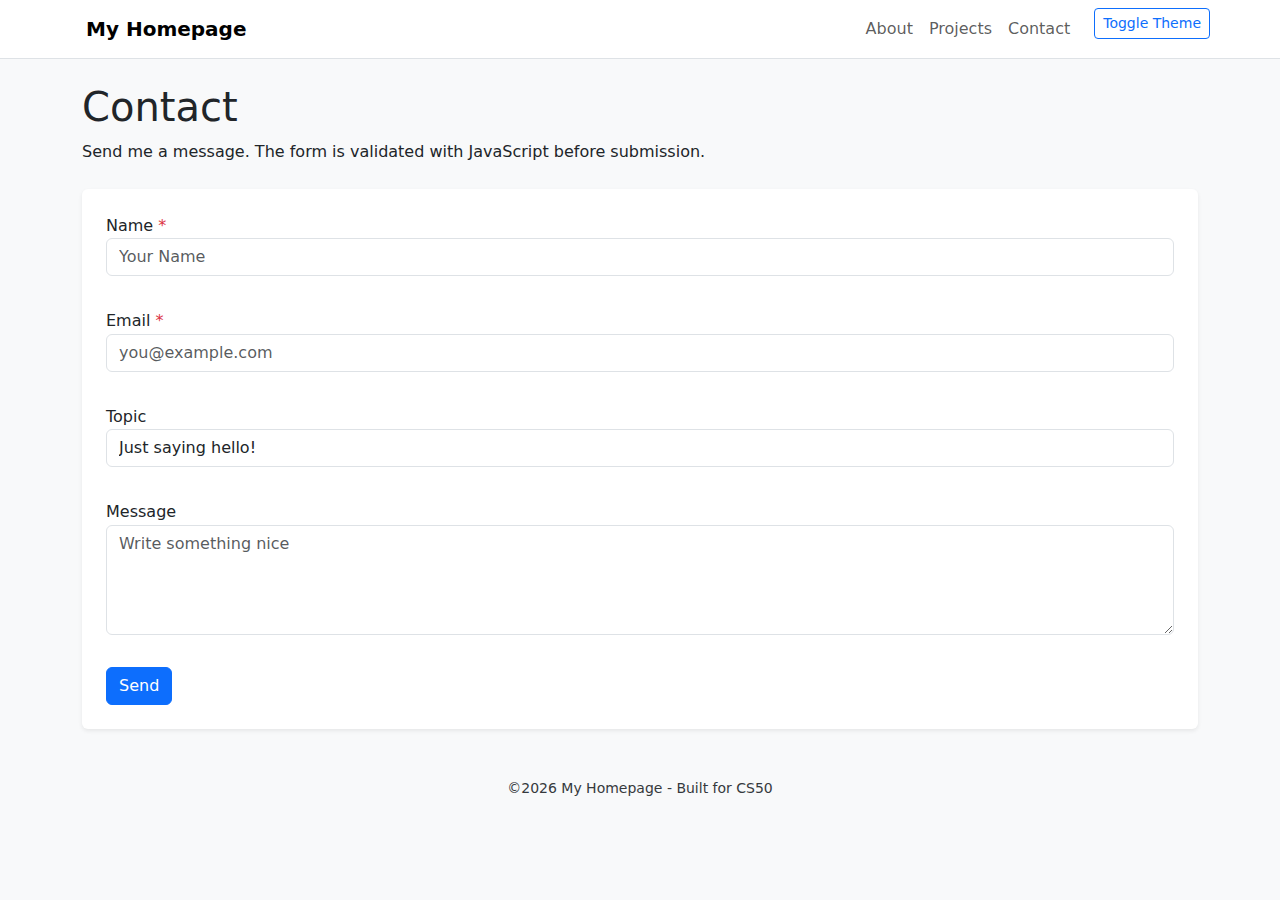
<file: contact.html>
<!DOCTYPE html>

<html lang="en">
    <head>

        <meta charset="utf-8">
        <meta name="viewport" content="width=device-width, initial-scale=1">

        <link href="https://cdn.jsdelivr.net/npm/bootstrap@5.3.3/dist/css/bootstrap.min.css" rel="stylesheet" integrity="sha384-QWTKZyjpPEjISv5WaRU9OFeRpok6YctnYmDr5pNlyT2bRjXh0JMhjY6hW+ALEwIH" crossorigin="anonymous">
        <script src="https://cdn.jsdelivr.net/npm/bootstrap@5.3.3/dist/js/bootstrap.bundle.min.js" integrity="sha384-YvpcrYf0tY3lHB60NNkmXc5s9fDVZLESaAA55NDzOxhy9GkcIdslK1eN7N6jIeHz" crossorigin="anonymous"></script>
        <link href="styles.css" rel="stylesheet">

        <script src="script.js" defer></script>
        <title>Contact</title>
    </head>
    <body>
        <header class="bg-light border-bottom sticky-top">

            <nav class="navbar navbar-expand-md navbar-light container"> <!--NavBar-->

                <a class="navbar-brand fw-bold" href="index.html">My Homepage</a>

                <button class="navbar-toggler" type="button" data-bs-toggle="collapse" data-bs-target="#nav"> <!--The "humburger button" for smaller screens-->
                    <span class="navbar-toggler-icon"></span>
                </button>

                <div id="nav" class="collapse navbar-collapse">

                    <ul class="navbar-nav ms-auto">

                        <li class="nav-item">
                            <a class="nav-link" href="about.html">About</a>
                        </li>

                        <li class="nav-item">
                            <a class="nav-link" href="projects.html">Projects</a>
                        </li>

                        <li class="nav-item">
                            <a class="nav-link" href="contact.html">Contact</a>
                        </li>

                        <li class="nav-item"> <!-- Dark mode button-->
                            <button id="themeToggle" class="btn btn-sm btn-outline-primary ms-md-3">Toggle Theme</button>
                        </li>
                    </ul>
                </div>
            </nav>
        </header>

        <main class="container my-4">
            <h1>Contact</h1>
            <p class="mb-4">Send me a message. The form is validated with JavaScript before submission.</p>

            <form id="contactForm" class="shadow-sm p-4 rounded bg-white" novalidate>
                <div class="form-group">

                    <label for="name">Name <span class="text-danger">*</span></label>
                    <input id="name" name="name" class="form-control" required minlength="2" placeholder="Your Name">
                    <div class="invalid-feedback">Please enter at least 2 characters.</div>
                </div>

                <div class="form-group">

                    <label for="email">Email <span class="text-danger">*</span></label>
                    <input id="email" name="email" type="email" class="form-control" required minlength="2" placeholder="you@example.com">
                    <div class="invalid-feedback">Please provide a valid email.</div>
                </div>

                <div class="form-group">

                    <label for="topic">Topic</label>
                    <select id="topic" name="topic" class="form-control">
                        <option value="hello">Just saying hello!</option>
                        <option value="cs50">CS50</option>
                        <option value="other">Other</option>
                    </select>
                </div>

                <div class="form-group">
                    <label for="message">Message</label>
                    <textarea id="message" name="message" class="form-control" rows="4" placeholder="Write something nice"></textarea>
                </div>

                <button class="btn btn-primary" type="submit">Send</button>

                <div id="formAlert" class="alert alert-info mt-3 d-none" role="alert"></div>

            </form>


        </main>

        <footer class="text-center py-4 small">
            <p>&copy;<span id="year"></span> My Homepage - Built for CS50</p>

        </footer>
    </body>
</html>
</file>
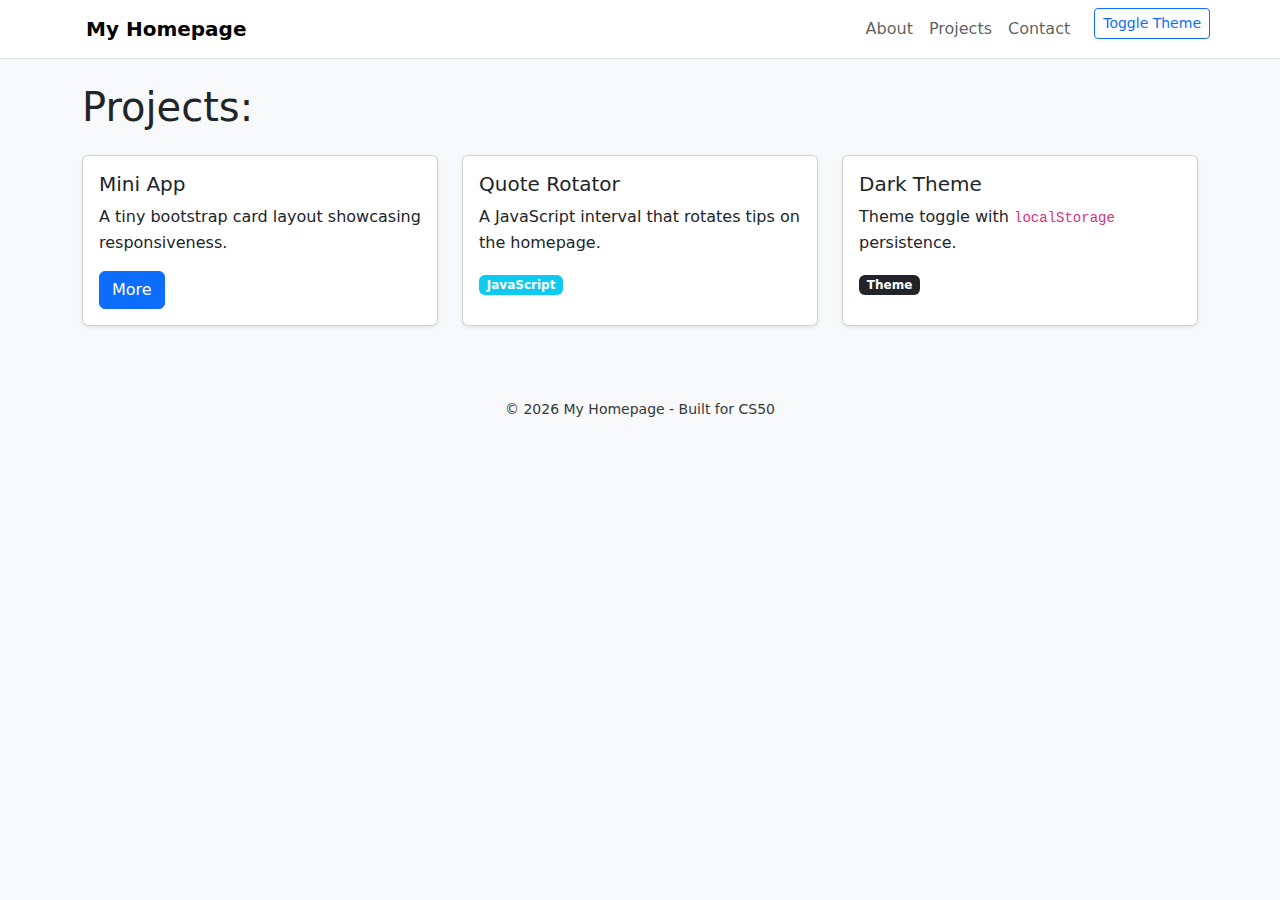
<file: projects.html>
<!DOCTYPE html>

<html lang="en">

    <head>

        <meta charset="utf-8">
        <meta name="viewport" content="width=device-width, initial-scale=1">

        <link href="https://cdn.jsdelivr.net/npm/bootstrap@5.3.3/dist/css/bootstrap.min.css" rel="stylesheet" integrity="sha384-QWTKZyjpPEjISv5WaRU9OFeRpok6YctnYmDr5pNlyT2bRjXh0JMhjY6hW+ALEwIH" crossorigin="anonymous">
        <script src="https://cdn.jsdelivr.net/npm/bootstrap@5.3.3/dist/js/bootstrap.bundle.min.js" integrity="sha384-YvpcrYf0tY3lHB60NNkmXc5s9fDVZLESaAA55NDzOxhy9GkcIdslK1eN7N6jIeHz" crossorigin="anonymous"></script>
        <link href="styles.css" rel="stylesheet">

        <script src="script.js" defer></script>
        <title>Projects</title>
    </head>

    <body>

        <header class="bg-light border-bottom sticky-top">

            <nav class="navbar navbar-expand-md navbar-light container"> <!--NavBar-->

                <a class="navbar-brand fw-bold" href="index.html">My Homepage</a>

                <button class="navbar-toggler" type="button" data-bs-toggle="collapse" data-bs-target="#nav"> <!--The "humburger button" for smaller screens-->
                    <span class="navbar-toggler-icon"></span>
                </button>

                <div id="nav" class="collapse navbar-collapse">

                    <ul class="navbar-nav ms-auto">

                        <li class="nav-item">
                            <a class="nav-link" href="about.html">About</a>
                        </li>

                        <li class="nav-item">
                            <a class="nav-link" href="projects.html">Projects</a>
                        </li>

                        <li class="nav-item">
                            <a class="nav-link" href="contact.html">Contact</a>
                        </li>

                        <li class="nav-item"> <!-- Dark mode button-->
                            <button id="themeToggle" class="btn btn-sm btn-outline-primary ms-md-3">Toggle Theme</button>
                        </li>
                    </ul>
                </div>
            </nav>
        </header>

        <main class="container my-4">
            <h1 class="mb-4">Projects:</h1>

            <div class="row">
                <div class="col-md-4 mb-4">
                    <div class="card h-100 shadow-sm">
                        <div class="card-body">

                            <h2 class="h5">Mini App</h2>

                            <p>A tiny bootstrap card layout showcasing responsiveness.</p>

                            <button class="btn btn-primary" data-bs-toggle="collapse" data-bs-target="#p1">More</button>

                            <div id="p1" class="collapse mt-2">
                                <p class="small">This uses Bootstrap's collapse component.</p>
                            </div>
                        </div>
                    </div>
                </div>


                <div class="col-md-4 mb-4">
                    <div class="card h-100 shadow-sm">
                        <div class="card-body">

                            <h2 class="h5">Quote Rotator</h2>
                            <p>A JavaScript interval that rotates tips on the homepage.</p>

                            <span class="badge bg-info">JavaScript</span>
                        </div>
                    </div>
                </div>

                <div class="col-md-4 mb-4">
                    <div class="card h-100 shadow-sm">
                        <div class="card-body">

                            <h2 class="h5">Dark Theme</h2>
                            <p>Theme toggle with <code>localStorage</code> persistence.</p>

                            <span class="badge bg-dark">Theme</span>
                        </div>
                    </div>
                </div>
            </div>
        </main>

        <footer class="text-center py-4 small">
            <p>&copy; <span id="year"></span> My Homepage - Built for CS50</p>
        </footer>

    </body>

</html>
</file>
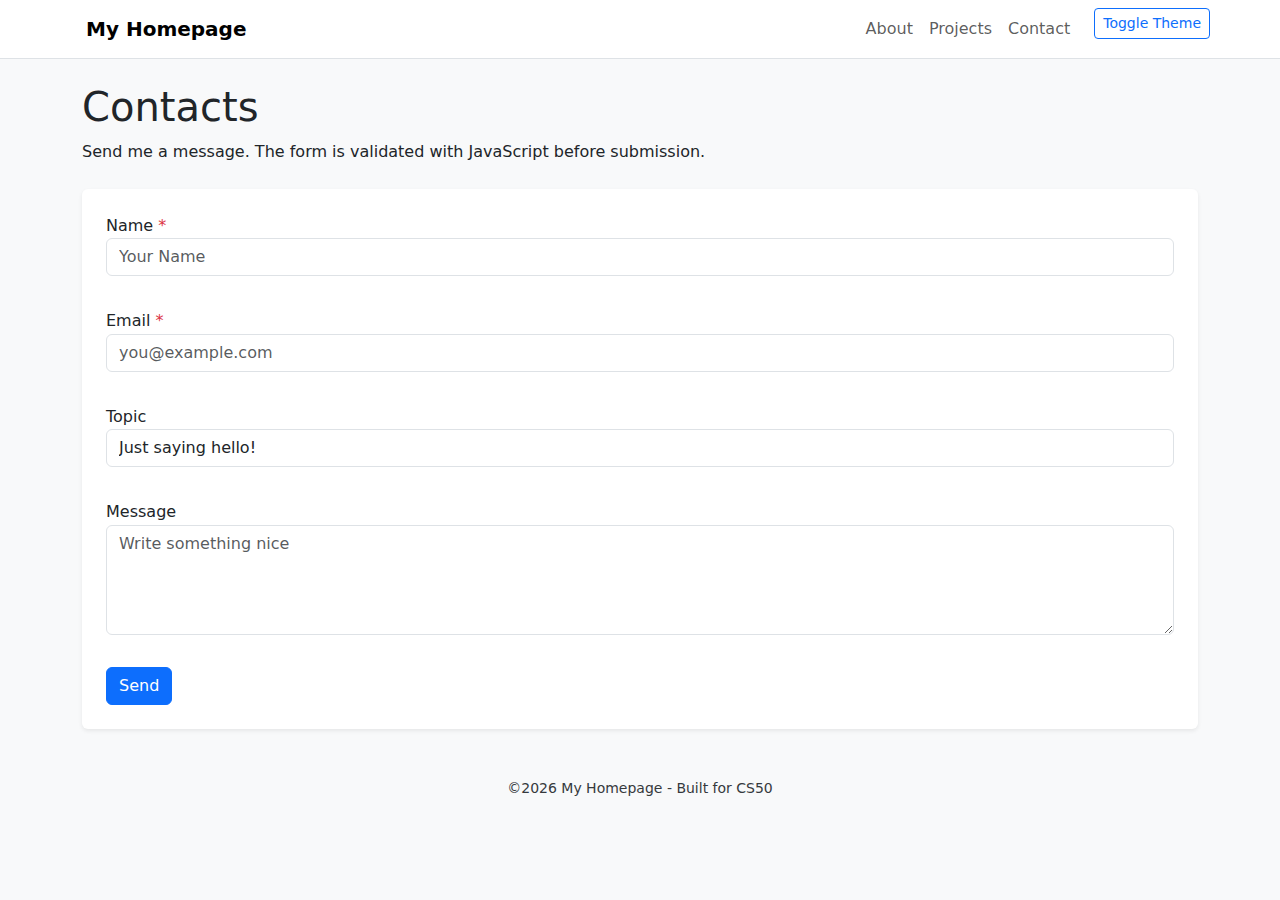
<file: homepage/contact.html>
<!DOCTYPE html>

<html lang="en">
    <head>

        <meta charset="utf-8">
        <meta name="viewport" content="width=device-width, initial-scale=1">

        <link href="https://cdn.jsdelivr.net/npm/bootstrap@5.3.3/dist/css/bootstrap.min.css" rel="stylesheet" integrity="sha384-QWTKZyjpPEjISv5WaRU9OFeRpok6YctnYmDr5pNlyT2bRjXh0JMhjY6hW+ALEwIH" crossorigin="anonymous">
        <script src="https://cdn.jsdelivr.net/npm/bootstrap@5.3.3/dist/js/bootstrap.bundle.min.js" integrity="sha384-YvpcrYf0tY3lHB60NNkmXc5s9fDVZLESaAA55NDzOxhy9GkcIdslK1eN7N6jIeHz" crossorigin="anonymous"></script>
        <link href="styles.css" rel="stylesheet">

        <script src="script.js" defer></script>
        <title>My Webpage</title>
    </head>
    <body>
        <header class="bg-light border-bottom sticky-top">

            <nav class="navbar navbar-expand-md navbar-light container"> <!--NavBar-->

                <a class="navbar-brand fw-bold" href="index.html">My Homepage</a>

                <button class="navbar-toggler" type="button" data-bs-toggle="collapse" data-bs-target="#nav"> <!--The "humburger button" for smaller screens-->
                    <span class="navbar-toggler-icon"></span>
                </button>

                <div id="nav" class="collapse navbar-collapse">

                    <ul class="navbar-nav ms-auto">

                        <li class="nav-item">
                            <a class="nav-link" href="about.html">About</a>
                        </li>

                        <li class="nav-item">
                            <a class="nav-link" href="projects.html">Projects</a>
                        </li>

                        <li class="nav-item">
                            <a class="nav-link" href="contact.html">Contact</a>
                        </li>

                        <li class="nav-item"> <!-- Dark mode button-->
                            <button id="themeToggle" class="btn btn-sm btn-outline-primary ms-md-3">Toggle Theme</button>
                        </li>
                    </ul>
                </div>
            </nav>
        </header>

        <main class="container my-4">
            <h1>Contacts</h1>
            <p class="mb-4">Send me a message. The form is validated with JavaScript before submission.</p>

            <form id="contactForm" class="shadow-sm p-4 rounded bg-white" novalidate>
                <div class="form-group">

                    <label for="name">Name <span class="text-danger">*</span></label>
                    <input id="name" name="name" class="form-control" required minlength="2" placeholder="Your Name">
                    <div class="invalid-feedback">Please enter at least 2 characters.</div>
                </div>

                <div class="form-group">

                    <label for="email">Email <span class="text-danger">*</span></label>
                    <input id="email" name="email" type="email" class="form-control" required minlength="2" placeholder="you@example.com">
                    <div class="invalid-feedback">Please provide a valid email.</div>
                </div>

                <div class="form-group">

                    <label for="topic">Topic</label>
                    <select id="topic" name="topic" class="form-control">
                        <option value="hello">Just saying hello!</option>
                        <option value="cs50">CS50</option>
                        <option value="other">Other</option>
                    </select>
                </div>

                <div class="form-group">
                    <label for="message">Message</label>
                    <textarea id="message" name="message" class="form-control" rows="4" placeholder="Write something nice"></textarea>
                </div>

                <button class="btn btn-primary" type="submit">Send</button>

                <div id="formAlert" class="alert alert-info mt-3 d-none" role="alert"></div>

            </form>


        </main>

        <footer class="text-center py-4 small">
            <p>&copy;<span id="year"></span> My Homepage - Built for CS50</p>

        </footer>
    </body>
</html>
</file>
<file: styles.css>
body{
    line-height: 1.6;
    background-color: var(--bg);
    color: var(--fg);
}

:root {
    --bg: #f8f9fa;
    --fg: #212529;
    --card: #ffffff;
}

:root.dark{
    --bg: #121212;
    --fg: #e9ecef;
    --card: #1e1e1e;
}

.jumbotron{
    background: var(--card);
    border-radius: 1rem;
    box-shadow: 0 0.5rem 1rem rgba(0, 0, 0, .05);
}

#themeToggle{
    cursor: pointer;
}

.card .card-title{
    letter-spacing: .3px;
}

a[href^="http"]{
    text-decoration: none;
    border-bottom: 1px dotted currentColor;
}

footer{
    opacity: .9;
}

.bg-white{
    background-color: var(--card) !important;
}

.bg-light{
    background-color: var(--card) !important;
}

.navbar, header{
    background-color: var(--card);

}

.dark .navbar{
    background-color: var(--card) !important;

    --bs-navbar-color: var(--fg);
    --bs-navbar-hover-color: #bcdfff;
    --bs-navbar-brand-color: var(--fg);
    --bs-navbar-brand-hover-color: #bcdfff;
    --bs-navbar-toggler-border-color: var(--fg);
}

.dark .navbar .navbar-toggler-icon{
    filter: invert(1) grayscale(100%);
}

.dark .table{
$table-color:                 var(--#{$prefix}emphasis-color);
$table-bg:                    var(--#{$prefix}body-bg);
$table-accent-bg:             transparent;

$table-th-font-weight:        null;

$table-striped-color:         $table-color;
$table-striped-bg-factor:     .05;
$table-striped-bg:            rgba(var(--#{$prefix}emphasis-color-rgb), $table-striped-bg-factor);

$table-active-color:          $table-color;
$table-active-bg-factor:      .1;
$table-active-bg:             rgba(var(--#{$prefix}emphasis-color-rgb), $table-active-bg-factor);

$table-hover-color:           $table-color;
$table-hover-bg-factor:       .075;
$table-hover-bg:              rgba(var(--#{$prefix}emphasis-color-rgb), $table-hover-bg-factor);
}

.form-group{
    margin-bottom: 2rem;
}

.navbar-brand{
    margin-left: 1rem;
}

.navbar-toggler{
    margin-right: 1rem;
}


#nav{
    margin-left: 1rem;
}
</file>
<file: homepage/styles.css>
body{
    line-height: 1.6;
    background-color: var(--bg);
    color: var(--fg);
}

:root {
    --bg: #f8f9fa;
    --fg: #212529;
    --card: #ffffff;
}

:root.dark{
    --bg: #121212;
    --fg: #e9ecef;
    --card: #1e1e1e;
}

.jumbotron{
    background: var(--card);
    border-radius: 1rem;
    box-shadow: 0 0.5rem 1rem rgba(0, 0, 0, .05);
}

#themeToggle{
    cursor: pointer;
}

.card .card-title{
    letter-spacing: .3px;
}

a[href^="http"]{
    text-decoration: none;
    border-bottom: 1px dotted currentColor;
}

footer{
    opacity: .9;
}

.bg-white{
    background-color: var(--card) !important;
}

.bg-light{
    background-color: var(--card) !important;
}

.navbar, header{
    background-color: var(--card);

}

.dark .navbar{
    background-color: var(--card) !important;

    --bs-navbar-color: var(--fg);
    --bs-navbar-hover-color: #bcdfff;
    --bs-navbar-brand-color: var(--fg);
    --bs-navbar-brand-hover-color: #bcdfff;
    --bs-navbar-toggler-border-color: var(--fg);
}

.dark .navbar .navbar-toggler-icon{
    filter: invert(1) grayscale(100%);
}

.dark .table{
$table-color:                 var(--#{$prefix}emphasis-color);
$table-bg:                    var(--#{$prefix}body-bg);
$table-accent-bg:             transparent;

$table-th-font-weight:        null;

$table-striped-color:         $table-color;
$table-striped-bg-factor:     .05;
$table-striped-bg:            rgba(var(--#{$prefix}emphasis-color-rgb), $table-striped-bg-factor);

$table-active-color:          $table-color;
$table-active-bg-factor:      .1;
$table-active-bg:             rgba(var(--#{$prefix}emphasis-color-rgb), $table-active-bg-factor);

$table-hover-color:           $table-color;
$table-hover-bg-factor:       .075;
$table-hover-bg:              rgba(var(--#{$prefix}emphasis-color-rgb), $table-hover-bg-factor);
}

.form-group{
    margin-bottom: 2rem;
}

.navbar-brand{
    margin-left: 1rem;
}

.navbar-toggler{
    margin-right: 1rem;
}


#nav{
    margin-left: 1rem;
}
</file>
